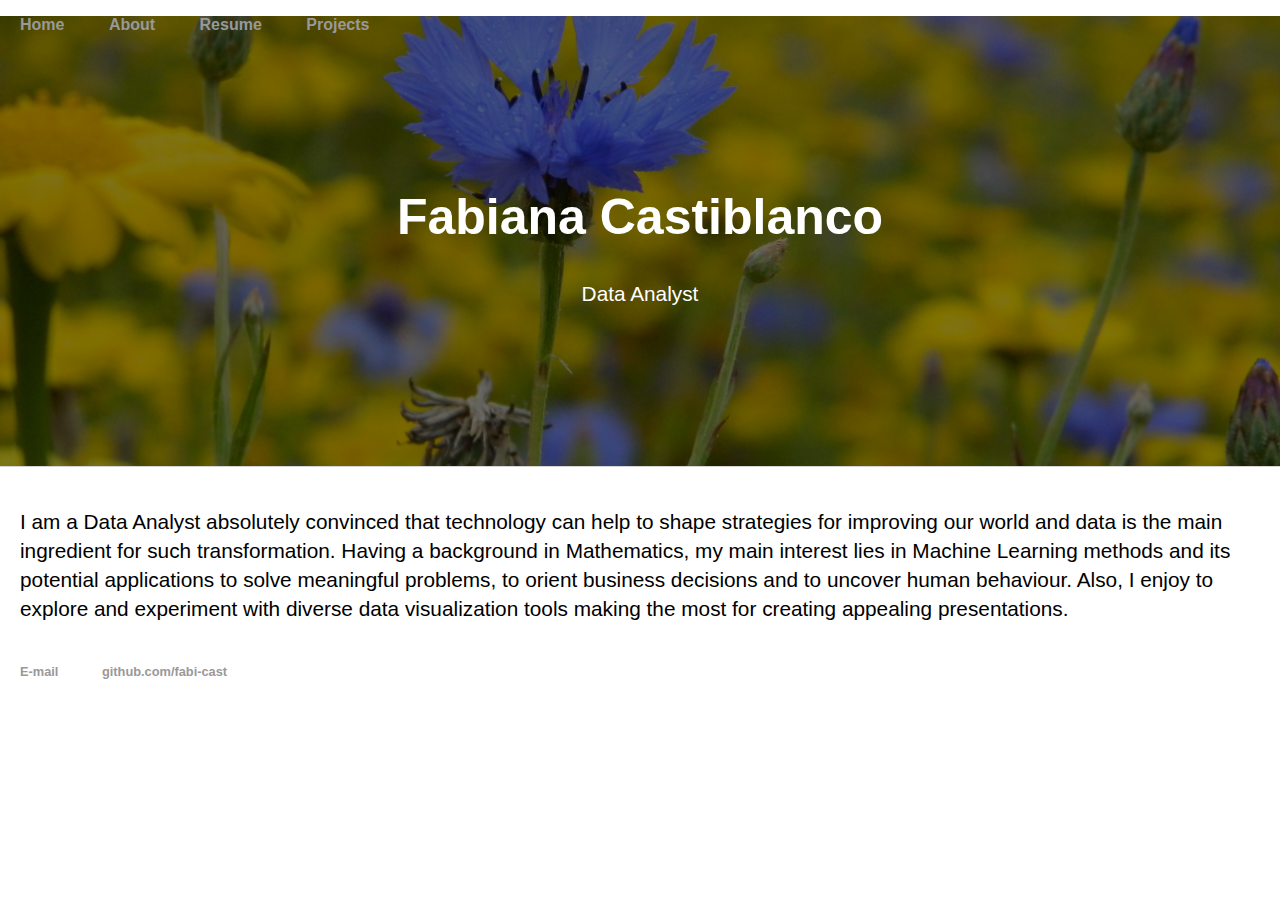
<file: index.html>
<!DOCTYPE html>
<html>
<head>
<meta name="viewport" content="width=device-width, initial-scale=1">
<style>
body, html {
  height: 100%;
  margin:0px;
  font-family: Arial, Helvetica, sans-serif;
}

a {
    text-decoration: none;
    color: #999;
}

p {
    font-size: 1.3em;
    line-height: 1.4em;
}

nav ul, footer ul {
    font-family:'Helvetica', 'Arial', 'Sans-Serif';
    padding: 0px;
    list-style: none;
    font-weight: bold;
    color: white;
}

nav ul li, footer ul li {
    display: inline;
    margin-right: 20px;
    margin-left: 20px;
}

footer {
    border-top: 1px solid #d5d5d5;
    font-size: .8em;
}

.article {float: left;
  padding: 20px;
  width: 95%;
}

.hero-image {
  background-image: linear-gradient(rgba(0, 0, 0, 0.5), rgba(0, 0, 0, 0.5)), url("../images/DSCN5298.JPG");
  height: 50%;
  background-position: center;
  background-repeat: no-repeat;
  background-size: cover;
  position: relative;
}

.hero-text {
  text-align: center;
  position: absolute;
  top: 50%;
  left: 50%;
  transform: translate(-50%, -50%);
  color: white;
}

.hero-text button {
  border: none;
  outline: 0;
  display: inline-block;
  padding: 10px 25px;
  color: black;
  background-color: #ddd;
  text-align: center;
  cursor: pointer;
}

.hero-text button:hover {
  background-color: #555;
  color: white;
}
</style>
</head>
<body>

<div class="hero-image">
<nav>
    	<ul>
        		<li><a href="/">Home</a></li>
	        	<li><a href="/about">About</a></li>
        		<li><a href="/cv">Resume</a></li>
        		<li><a href="/blog">Projects</a></li>
    	</ul>
</nav>

  <div class="hero-text">
    <h1 style="font-size:50px">Fabiana Castiblanco</h1>
    <p>Data Analyst</p>
  </div>
</div>

<div class="article">
<p>I am a Data Analyst absolutely convinced that technology can help to shape strategies for improving our world and data is the main ingredient for such transformation.
Having a background in Mathematics, my main interest lies in Machine Learning methods and its potential applications to solve meaningful problems, to orient business decisions and to uncover human behaviour.
	
Also, I enjoy to explore and experiment with diverse data visualization tools making the most for creating appealing presentations.</p>
</div>

  <footer>
   <ul>
   <li><a href="mailto: fabi.cast@protonmail.com">E-mail</a></li>
   <li><a href="https://github.com/fabi-cast">github.com/fabi-cast</a></li>
   </ul>
  </footer>

</body>
</file>
